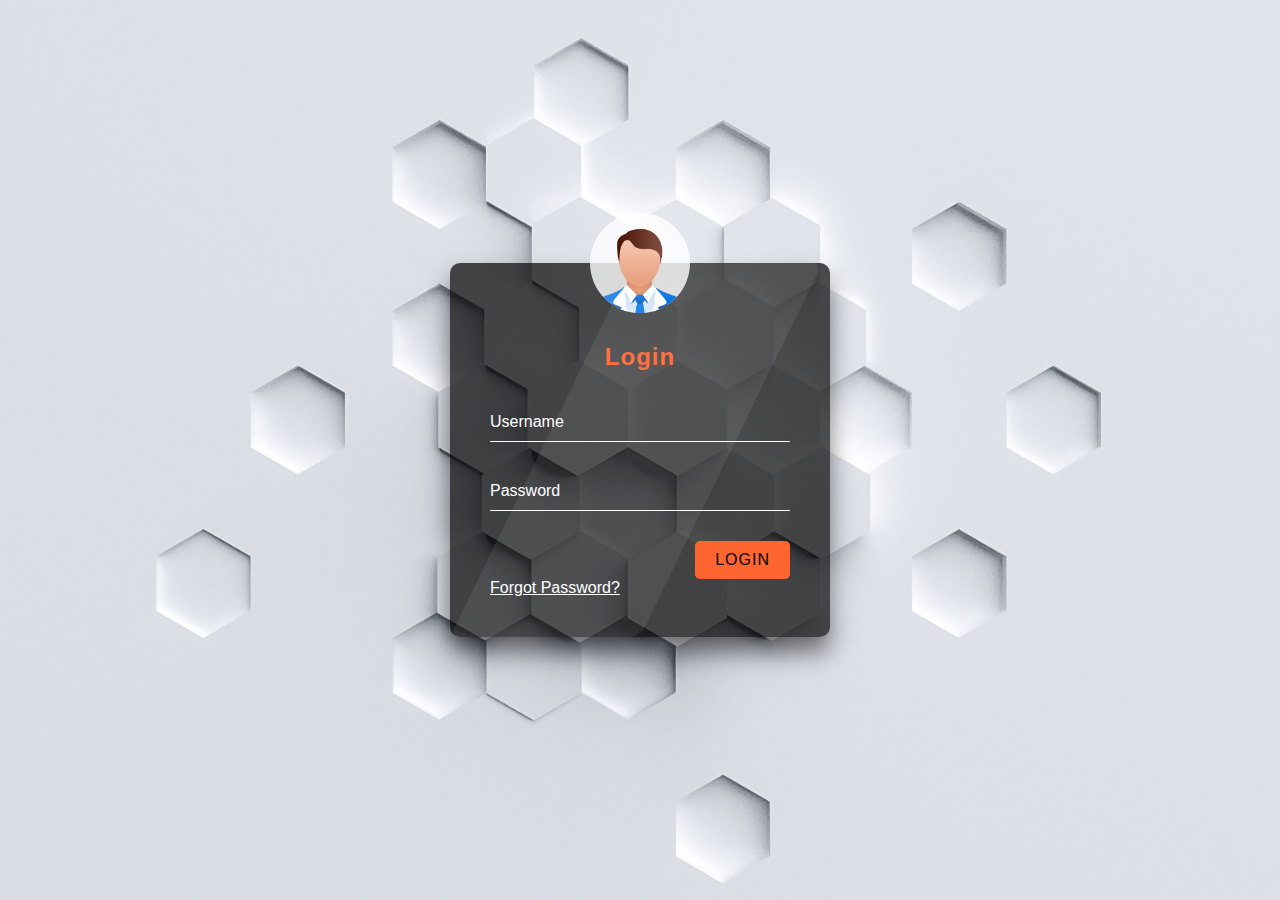
<file: index.html>
<!DOCTYPE html>
<html lang="en">
<head>
    <meta charset="UTF-8">
    <meta http-equiv="X-UA-Compatible" content="IE=edge">
    <meta name="viewport" content="width=device-width, initial-scale=1.0">
    <link rel="stylesheet" href="style.css">
    <title>Login Page</title>
</head>
<body>
    <div class="login-wrapper">
        <form action="" class="form">
            <img src="img/avatar.png" alt="avatar">
            <h2>Login</h2>
            <div class="input-group">
                <input type="text" name="loginUser" id="loginUser" required>
                <label for="loginUser">Username</label>
            </div>
            <div class="input-group">
                <input type="password" name="loginPassword" id="loginPassword" required>
                <label for="loginPassword">Password</label>
            </div>
            <input type="submit" value="Login" class="submit-btn">
            <a href="#forgot-pw" class="forgot-pw">Forgot Password?</a>
        </form>
        <div id="forgot-pw">
            <form action="" class="form">
                <a href="#" class="close">&times;</a>
                <h2>Reset Password</h2>
                <div class="input-group">
                    <input type="email" name="email" id="email" required>
                    <label for="email">Email</label>
                </div>
                <input type="submit" value="Submit" class="submit-btn">
            </form>
        </div>
    </div>
</body>
</html>
</file>
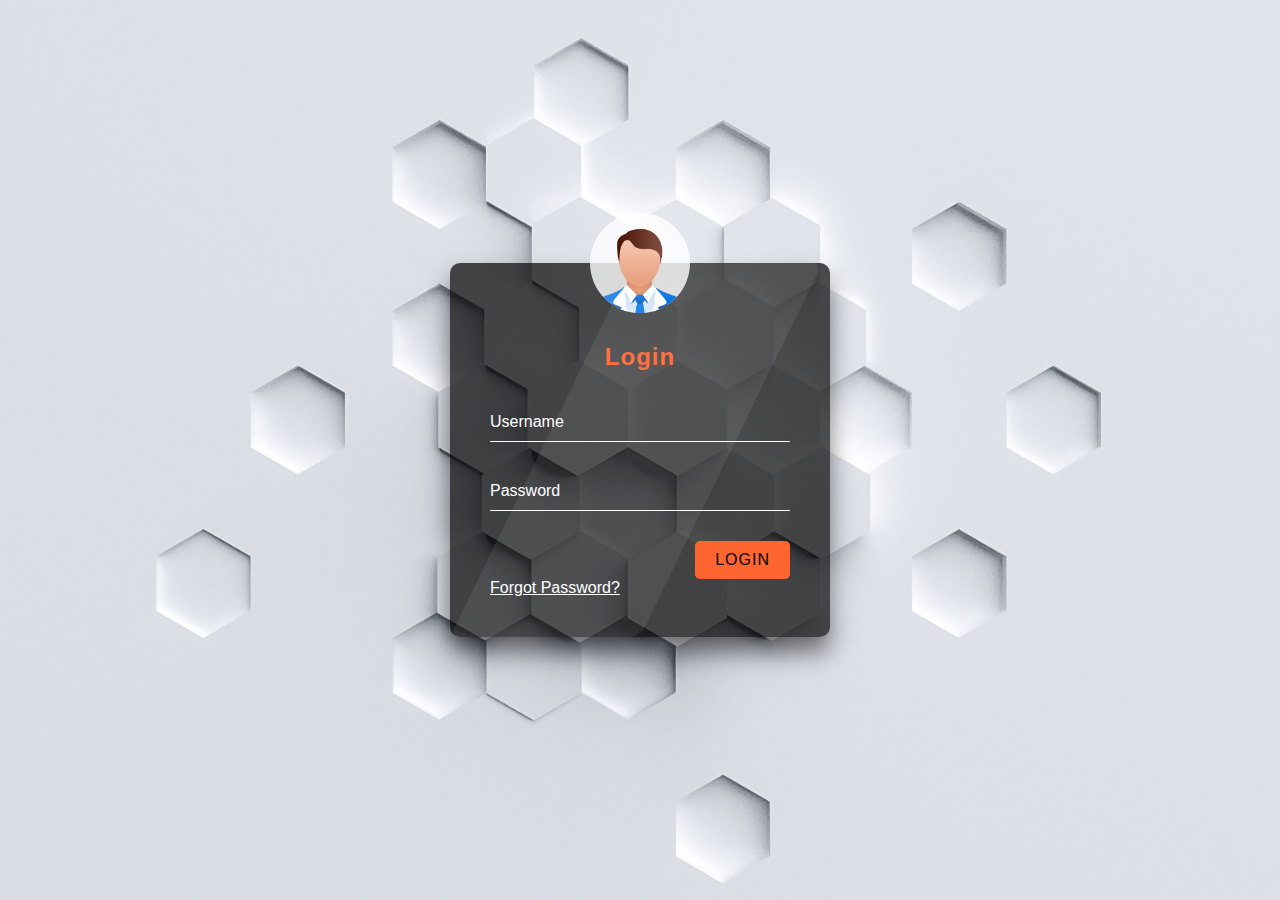
<file: 08.04.2022.html>
<!DOCTYPE html>
<html lang="en">
<head>
    <meta charset="UTF-8">
    <meta http-equiv="X-UA-Compatible" content="IE=edge">
    <meta name="viewport" content="width=device-width, initial-scale=1.0">
    <link rel="stylesheet" href="08.04.2022.css">
    <title>Login Page</title>
</head>
<body>
    <div class="login-wrapper">
        <form action="" class="form">
            <img src="img/avatar.png" alt="avatar">
            <h2>Login</h2>
            <div class="input-group">
                <input type="text" name="loginUser" id="loginUser" required>
                <label for="loginUser">Username</label>
            </div>
            <div class="input-group">
                <input type="password" name="loginPassword" id="loginPassword" required>
                <label for="loginPassword">Password</label>
            </div>
            <input type="submit" value="Login" class="submit-btn">
            <a href="#forgot-pw" class="forgot-pw">Forgot Password?</a>
        </form>
        <div id="forgot-pw">
            <form action="" class="form">
                <a href="#" class="close">&times;</a>
                <h2>Reset Password</h2>
                <div class="input-group">
                    <input type="email" name="email" id="email" required>
                    <label for="email">Email</label>
                </div>
                <input type="submit" value="Submit" class="submit-btn">
            </form>
        </div>
    </div>
</body>
</html>
</file>
<file: style.css>
* {
    margin: 0;
    padding: 0;
    box-sizing: border-box;
}
body{
    background: url("img/bg.jpg") no-repeat center;
    background-size: cover;
    font-family: sans-serif ;
}
.login-wrapper {
    height: 100vh;
    width: 100vw;
    display: flex;
    justify-content: center;
    align-items: center;
}
.form {
    position: relative;
    width: 100%;
    max-width: 380px;
    padding: 80px 40px 40px;
    background: rgba(0,0,0,0.7);
    border-radius: 10px;
    color: #fff;
    box-shadow: 0 15px 25px rgba(0,0,0,0.5);
}
.form::before {
    content:'';
    position: absolute;
    top: 0;
    left: 0;
    width: 50%;
    height: 100%;
    background: rgba(255,255,255, 0.08);
    transform: skewX(-26deg);
    transform-origin: bottom left;
    border-radius: 10px;
    pointer-events: none;
}
.form img {
    position: absolute;
    top: -50px;
    left: calc(50% - 50px);
    width: 100px;
    background: rgba(255,255,255,0.8) ;
    border-radius: 50%;
}
.form h2 {
    text-align: center;
    letter-spacing: 1px;
    margin-bottom: 2rem;
    color: #ff652f;
}
.form .input-group{
    position: relative;
}
.form .input-group input{
    width: 100%;
    padding: 10px 0;
    font-size: 1rem;
    letter-spacing: 1px;
    margin-bottom: 30px;
    border: none;
    border-bottom: 1px solid white;
    outline: none;
    background-color: transparent;
    color: inherit;
}
.form .input-group label{
    position: absolute;
    top: 0;
    left: 0;
    padding: 10px 0;
    font-size: 1rem;
    pointer-events: none;
    transition: .3s ease-out;
}
.form .input-group input:focus + label,
.form .input-group input:valid + label {
    transform: translateY(-18px);
    color:#ff652f;
    font-size: .8rem;
}
.submit-btn {
    display: block;
    margin-left: auto;
    border: none;
    outline: none;
    background: #ff652f;
    font-size: 1rem;
    text-transform: uppercase;
    letter-spacing: 1px;
    padding: 10px 20px;
    border-radius: 5px;
    cursor: pointer;
}
.forgot-pw {
    color: inherit;
}
#forgot-pw {
    position: absolute;
    display:flex ;
    justify-content: center;
    align-items: center;
    top: 0;
    left: 0;
    right: 0;
    height: 0;
    z-index: 1;
    background: #fff;
    opacity: 0;
    transition: 0.6s;
}
#forgot-pw:target {
    height: 100%;
    opacity: 1;
}
.close {
    position: absolute;
    right: 1.5rem;
    top: 0.5rem;
    font-size: 2rem;
    font-weight: 900;
    text-decoration: none;
    color: inherit;
}
</file>
<file: 08.04.2022.css>
* {
    margin: 0;
    padding: 0;
    box-sizing: border-box;
}
body{
    background: url("img/bg.jpg") no-repeat center;
    background-size: cover;
    font-family: sans-serif ;
}
.login-wrapper {
    height: 100vh;
    width: 100vw;
    display: flex;
    justify-content: center;
    align-items: center;
}
.form {
    position: relative;
    width: 100%;
    max-width: 380px;
    padding: 80px 40px 40px;
    background: rgba(0,0,0,0.7);
    border-radius: 10px;
    color: #fff;
    box-shadow: 0 15px 25px rgba(0,0,0,0.5);
}
.form::before {
    content:'';
    position: absolute;
    top: 0;
    left: 0;
    width: 50%;
    height: 100%;
    background: rgba(255,255,255, 0.08);
    transform: skewX(-26deg);
    transform-origin: bottom left;
    border-radius: 10px;
    pointer-events: none;
}
.form img {
    position: absolute;
    top: -50px;
    left: calc(50% - 50px);
    width: 100px;
    background: rgba(255,255,255,0.8) ;
    border-radius: 50%;
}
.form h2 {
    text-align: center;
    letter-spacing: 1px;
    margin-bottom: 2rem;
    color: #ff652f;
}
.form .input-group{
    position: relative;
}
.form .input-group input{
    width: 100%;
    padding: 10px 0;
    font-size: 1rem;
    letter-spacing: 1px;
    margin-bottom: 30px;
    border: none;
    border-bottom: 1px solid white;
    outline: none;
    background-color: transparent;
    color: inherit;
}
.form .input-group label{
    position: absolute;
    top: 0;
    left: 0;
    padding: 10px 0;
    font-size: 1rem;
    pointer-events: none;
    transition: .3s ease-out;
}
.form .input-group input:focus + label,
.form .input-group input:valid + label {
    transform: translateY(-18px);
    color:#ff652f;
    font-size: .8rem;
}
.submit-btn {
    display: block;
    margin-left: auto;
    border: none;
    outline: none;
    background: #ff652f;
    font-size: 1rem;
    text-transform: uppercase;
    letter-spacing: 1px;
    padding: 10px 20px;
    border-radius: 5px;
    cursor: pointer;
}
.forgot-pw {
    color: inherit;
}
#forgot-pw {
    position: absolute;
    display:flex ;
    justify-content: center;
    align-items: center;
    top: 0;
    left: 0;
    right: 0;
    height: 0;
    z-index: 1;
    background: #fff;
    opacity: 0;
    transition: 0.6s;
}
#forgot-pw:target {
    height: 100%;
    opacity: 1;
}
.close {
    position: absolute;
    right: 1.5rem;
    top: 0.5rem;
    font-size: 2rem;
    font-weight: 900;
    text-decoration: none;
    color: inherit;
}
</file>
